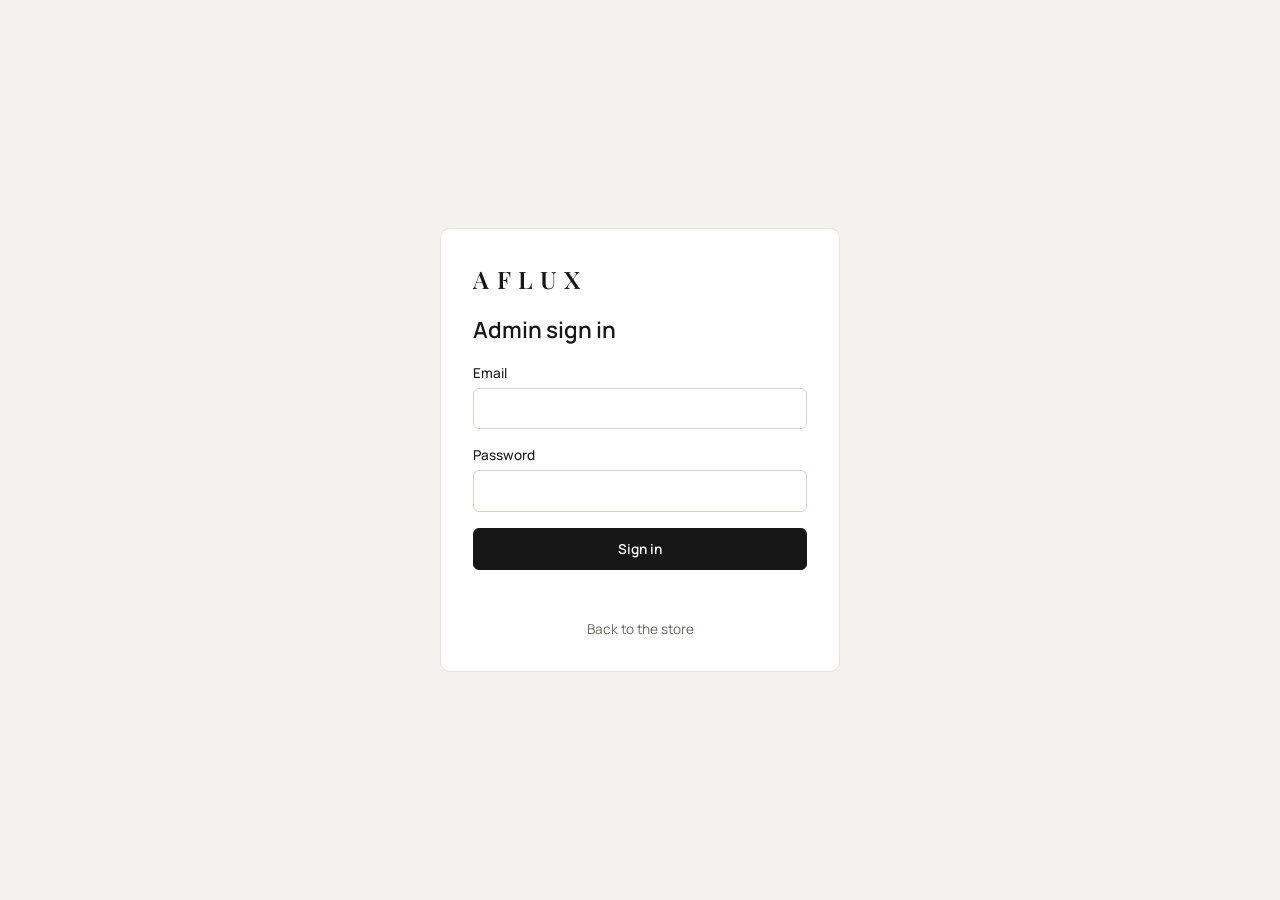
<file: admin.html>
<!DOCTYPE html>
<html lang="en">
<head>
<meta charset="utf-8">
<meta name="viewport" content="width=device-width, initial-scale=1">
<meta name="robots" content="noindex">
<title>AFLUX Admin</title>
<link rel="preconnect" href="https://fonts.googleapis.com">
<link rel="preconnect" href="https://fonts.gstatic.com" crossorigin>
<link href="https://fonts.googleapis.com/css2?family=Manrope:wght@400;500;600&family=Playfair+Display:wght@500;600&display=swap" rel="stylesheet">
<link rel="stylesheet" href="css/admin.css">
</head>
<body>
<div id="gate" class="gate"></div>
<div class="shell" id="shell" hidden>
  <aside class="side" id="side">
    <a class="brand" href="#dashboard">AFLUX</a>
    <nav id="menu" aria-label="Admin"></nav>
    <button class="out" id="logout">Sign out</button>
  </aside>
  <div class="scrim" id="scrim"></div>
  <div class="main">
    <header class="top">
      <button class="burger" id="burger" aria-label="Open menu"><svg viewBox="0 0 24 24" width="24" height="24" fill="none" stroke="currentColor" stroke-width="1.6" stroke-linecap="round"><path d="M3 7h18M3 12h18M3 17h18"/></svg></button>
      <div class="hi"><h1 id="hello"></h1><p>Here’s what’s happening with your store.</p></div>
      <div class="who"><a class="link" href="index.html">View website</a><span class="av" id="av"></span></div>
    </header>
    <main id="view" tabindex="-1"></main>
  </div>
</div>
<div id="toast" class="toast" role="status"></div>
<script src="js/supabase-lib.js"></script>
<script src="js/supabase.js"></script>
<script src="js/data.js"></script>
<script src="js/admin.js"></script>
</body>
</html>
</file>
<file: css/admin.css>
:root {
  --ink: #171717;
  --ivory: #f7f4ee;
  --gold: #c6a66b;
  --stone: #d9d2c7;
  --line: #e7e2d9;
  --muted: #6b675f;
  --sans: "Manrope", system-ui, sans-serif;
  --serif: "Playfair Display", Georgia, serif;
}
* {
  box-sizing: border-box;
}
[hidden] {
  display: none !important;
}
body {
  margin: 0;
  background: #f4f2ee;
  color: var(--ink);
  font: 400 0.95rem/1.5 var(--sans);
}
a {
  color: inherit;
  text-decoration: none;
}
h1,
h2 {
  margin: 0;
  font-weight: 600;
}
p {
  margin: 0;
}
small {
  color: var(--muted);
  font-size: 0.78rem;
}
:focus-visible {
  outline: 2px solid var(--ink);
  outline-offset: 2px;
}
.btn {
  border: 1px solid var(--ink);
  background: var(--ink);
  color: #fff;
  padding: 0.7rem 1.2rem;
  border-radius: 6px;
  font: 600 0.85rem var(--sans);
  cursor: pointer;
}
.btn:hover {
  background: var(--gold);
  border-color: var(--gold);
  color: var(--ink);
}
.btn[disabled] {
  opacity: 0.5;
  cursor: wait;
}
.link {
  font-size: 0.85rem;
  font-weight: 500;
  text-decoration: underline;
  text-underline-offset: 4px;
}
input,
select {
  font: inherit;
  padding: 0.6rem 0.75rem;
  border: 1px solid var(--stone);
  border-radius: 6px;
  background: #fff;
  color: var(--ink);
}
.err {
  color: #9b2c2c;
  font-size: 0.85rem;
  min-height: 1.2em;
}

.gate {
  min-height: 100vh;
  display: grid;
  place-items: center;
  padding: 1rem;
}
.gbox {
  width: min(92vw, 400px);
  background: #fff;
  padding: 2rem;
  border-radius: 10px;
  display: grid;
  gap: 1rem;
  border: 1px solid var(--line);
}
.gbox h1 {
  font-size: 1.4rem;
}
.gbox label {
  display: grid;
  gap: 0.3rem;
  font-size: 0.85rem;
  font-weight: 500;
}
.mut {
  color: var(--muted);
  font-size: 0.85rem;
  text-align: center;
}
.brand {
  font-family: var(--serif);
  font-weight: 600;
  font-size: 1.5rem;
  letter-spacing: 0.32em;
}

.shell {
  display: grid;
  grid-template-columns: 250px minmax(0, 1fr);
  min-height: 100vh;
}
.side {
  position: sticky;
  top: 0;
  height: 100vh;
  display: flex;
  flex-direction: column;
  gap: 2rem;
  padding: 1.75rem 1rem;
  background: var(--ink);
  color: var(--stone);
}
.side .brand {
  color: #fff;
  padding: 0 0.75rem;
}
#menu {
  display: grid;
  gap: 0.25rem;
}
#menu a,
.out {
  display: flex;
  align-items: center;
  gap: 0.8rem;
  padding: 0.8rem 0.75rem;
  border-radius: 8px;
  font: 500 0.95rem var(--sans);
  color: inherit;
}
#menu a:hover,
.out:hover {
  background: #262626;
  color: #fff;
}
#menu a.on {
  background: #2d2d2d;
  color: #fff;
}
.out {
  margin-top: auto;
  border: 0;
  background: none;
  cursor: pointer;
  text-align: left;
}
.top {
  display: flex;
  align-items: center;
  gap: 1rem;
  padding: 1.25rem 1.75rem;
  border-bottom: 1px solid var(--line);
  background: #fff;
}
.hi {
  margin-right: auto;
}
.hi h1 {
  font-size: 1.3rem;
}
.hi p {
  color: var(--muted);
  font-size: 0.88rem;
}
.who {
  display: flex;
  align-items: center;
  gap: 1rem;
}
.av {
  display: grid;
  place-items: center;
  width: 36px;
  height: 36px;
  border-radius: 50%;
  background: var(--ink);
  color: #fff;
  font-weight: 600;
}
.burger {
  display: none;
  border: 0;
  background: none;
  cursor: pointer;
  color: inherit;
}
.scrim {
  display: none;
}
#view {
  padding: 1.5rem 1.75rem 3rem;
  outline: 0;
}

.card {
  background: #fff;
  border: 1px solid var(--line);
  border-radius: 10px;
  padding: 1.25rem;
}
.card h2 {
  font-size: 1.05rem;
  margin-bottom: 1rem;
}
.stats {
  display: grid;
  grid-template-columns: repeat(4, 1fr);
  gap: 1rem;
}
.stat {
  display: flex;
  gap: 0.9rem;
  align-items: flex-start;
}
.stat .ico {
  display: grid;
  place-items: center;
  width: 42px;
  height: 42px;
  border-radius: 50%;
  background: #f4f2ee;
  flex: none;
}
.stat .lbl {
  display: block;
  color: var(--muted);
  font-size: 0.85rem;
}
.stat strong {
  display: block;
  font-size: 1.6rem;
  line-height: 1.2;
}
.cols {
  display: grid;
  grid-template-columns: minmax(0, 2fr) minmax(0, 1fr);
  gap: 1rem;
  margin-top: 1rem;
}
.chart {
  width: 100%;
  height: auto;
}
.chart text {
  font: 400 11px var(--sans);
  fill: #6b675f;
}
.acts {
  display: grid;
  gap: 0.6rem;
}
.acts a {
  display: block;
  padding: 0.8rem 1rem;
  border: 1px solid var(--line);
  border-radius: 8px;
  font-weight: 500;
}
.acts a:hover {
  border-color: var(--ink);
}
.feed {
  display: grid;
  gap: 1rem;
  list-style: none;
  margin: 0;
  padding: 0;
}
.feed li {
  display: flex;
  justify-content: space-between;
  gap: 1rem;
}
.feed strong {
  display: block;
  font-size: 0.9rem;
}
.note {
  display: flex;
  gap: 1rem;
  justify-content: space-between;
  align-items: center;
  margin-bottom: 1rem;
  border-left: 3px solid var(--gold);
}
.note p {
  color: var(--muted);
  margin-top: 0.2rem;
}
code {
  background: #f4f2ee;
  padding: 0.1rem 0.35rem;
  border-radius: 4px;
}
.bar {
  display: flex;
  justify-content: space-between;
  align-items: center;
  gap: 1rem;
  margin-bottom: 1rem;
  flex-wrap: wrap;
}
.bar h2 {
  margin: 0;
}
.scroll {
  overflow-x: auto;
}
table {
  width: 100%;
  border-collapse: collapse;
  min-width: 640px;
}
th {
  text-align: left;
  padding: 0.6rem;
  font-size: 0.75rem;
  font-weight: 600;
  color: var(--muted);
  border-bottom: 1px solid var(--line);
}
td {
  padding: 0.75rem 0.6rem;
  border-top: 1px solid #eeeae2;
  vertical-align: top;
}
tr:first-child td {
  border-top: 0;
}
.pill {
  display: inline-block;
  padding: 0.15rem 0.6rem;
  border-radius: 99px;
  font-size: 0.78rem;
  font-weight: 500;
  background: #eee;
  text-transform: capitalize;
}
.pill.new {
  background: #e6edf7;
  color: #2b4a73;
}
.pill.paid,
.pill.delivered {
  background: #e3f0e7;
  color: #2f5d3a;
}
.pill.shipped {
  background: #f5edd9;
  color: #7a5d1a;
}
.pill.cancelled {
  background: #f5e3e3;
  color: #9b2c2c;
}
.toast {
  position: fixed;
  left: 50%;
  bottom: 1.5rem;
  transform: translate(-50%, 2rem);
  opacity: 0;
  background: var(--ink);
  color: #fff;
  padding: 0.7rem 1.2rem;
  border-radius: 6px;
  transition: 0.25s;
  pointer-events: none;
  z-index: 90;
}
.toast.show {
  opacity: 1;
  transform: translate(-50%, 0);
}

@media (max-width: 1100px) {
  .stats {
    grid-template-columns: repeat(2, 1fr);
  }
  .cols {
    grid-template-columns: 1fr;
  }
}
@media (max-width: 900px) {
  .shell {
    grid-template-columns: 1fr;
  }
  .side {
    position: fixed;
    inset: 0 auto 0 0;
    width: 260px;
    z-index: 70;
    transform: translateX(-100%);
    transition: transform 0.25s;
  }
  .side.open {
    transform: none;
  }
  .scrim.open {
    display: block;
    position: fixed;
    inset: 0;
    z-index: 60;
    background: rgba(0, 0, 0, 0.45);
  }
  .burger {
    display: block;
  }
  .top {
    padding: 1rem;
  }
  #view {
    padding: 1rem 1rem 3rem;
  }
  .who .link {
    display: none;
  }
}
@media (max-width: 520px) {
  .stats {
    grid-template-columns: 1fr;
  }
  .note {
    flex-direction: column;
    align-items: flex-start;
  }
}
@media (prefers-reduced-motion: reduce) {
  * {
    transition: none !important;
  }
}

/* Products */
.grid2 {
  display: grid;
  grid-template-columns: 1fr 1fr;
  gap: 1rem;
}
.pform {
  display: grid;
  gap: 1rem;
  max-width: 820px;
}
.pform label {
  display: grid;
  gap: 0.3rem;
  font-size: 0.85rem;
  font-weight: 500;
}
.pform textarea {
  font: inherit;
  padding: 0.6rem 0.75rem;
  border: 1px solid var(--stone);
  border-radius: 6px;
  resize: vertical;
}
.pform fieldset {
  display: grid;
  gap: 0.75rem;
  margin: 0;
  padding: 1rem;
  border: 1px solid var(--line);
  border-radius: 8px;
}
.pform legend {
  padding: 0 0.4rem;
  font-weight: 600;
}
.hint {
  color: var(--muted);
  font-size: 0.82rem;
}
.crow {
  display: flex;
  gap: 0.6rem;
  align-items: center;
}
.crow input[type="color"] {
  width: 44px;
  height: 38px;
  padding: 2px;
}
.crow input:not([type="color"]) {
  flex: 1;
}
.thumbs {
  display: flex;
  flex-wrap: wrap;
  gap: 0.75rem;
}
.thumb {
  width: 110px;
}
.thumb img {
  width: 110px;
  height: 130px;
  object-fit: cover;
  border-radius: 6px;
  background: #eee;
}
.thumb span {
  display: flex;
  justify-content: space-between;
  margin-top: 0.3rem;
}
.thumb button {
  width: 30px;
  height: 28px;
  border: 1px solid var(--stone);
  border-radius: 4px;
  background: #fff;
  cursor: pointer;
}
.chks {
  display: flex;
  flex-wrap: wrap;
  gap: 1.5rem;
}
.chks label {
  display: flex;
  align-items: center;
  gap: 0.5rem;
}
.sm {
  justify-self: start;
  padding: 0.45rem 0.9rem;
}
.linkbtn {
  padding: 0 0 0 0.8rem;
  border: 0;
  background: none;
  color: var(--muted);
  font: inherit;
  text-decoration: underline;
  cursor: pointer;
}
.pt img {
  width: 48px;
  height: 58px;
  object-fit: cover;
  border-radius: 4px;
}
.pill.published {
  background: #e3f0e7;
  color: #2f5d3a;
}
.pill.sold {
  background: #f5e3e3;
  color: #9b2c2c;
}
@media (max-width: 600px) {
  .grid2 {
    grid-template-columns: 1fr;
  }
}
</file>
